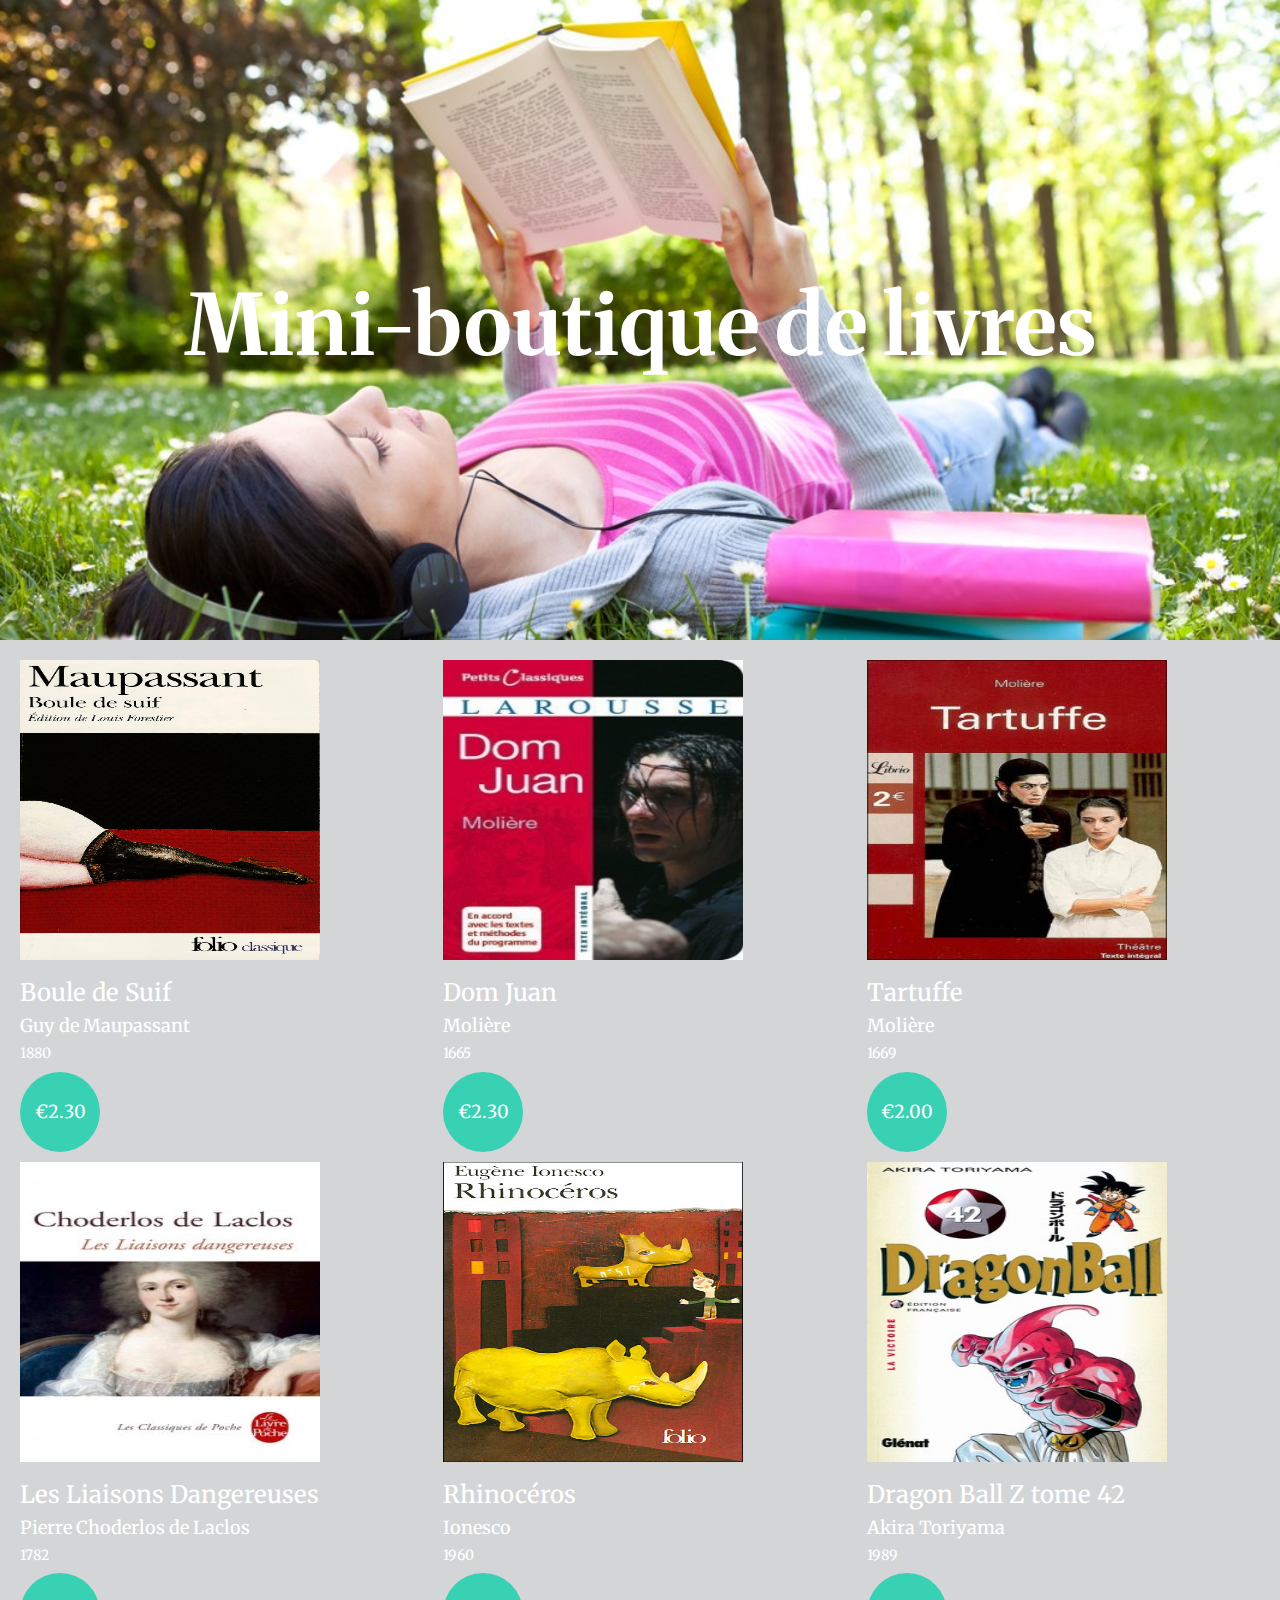
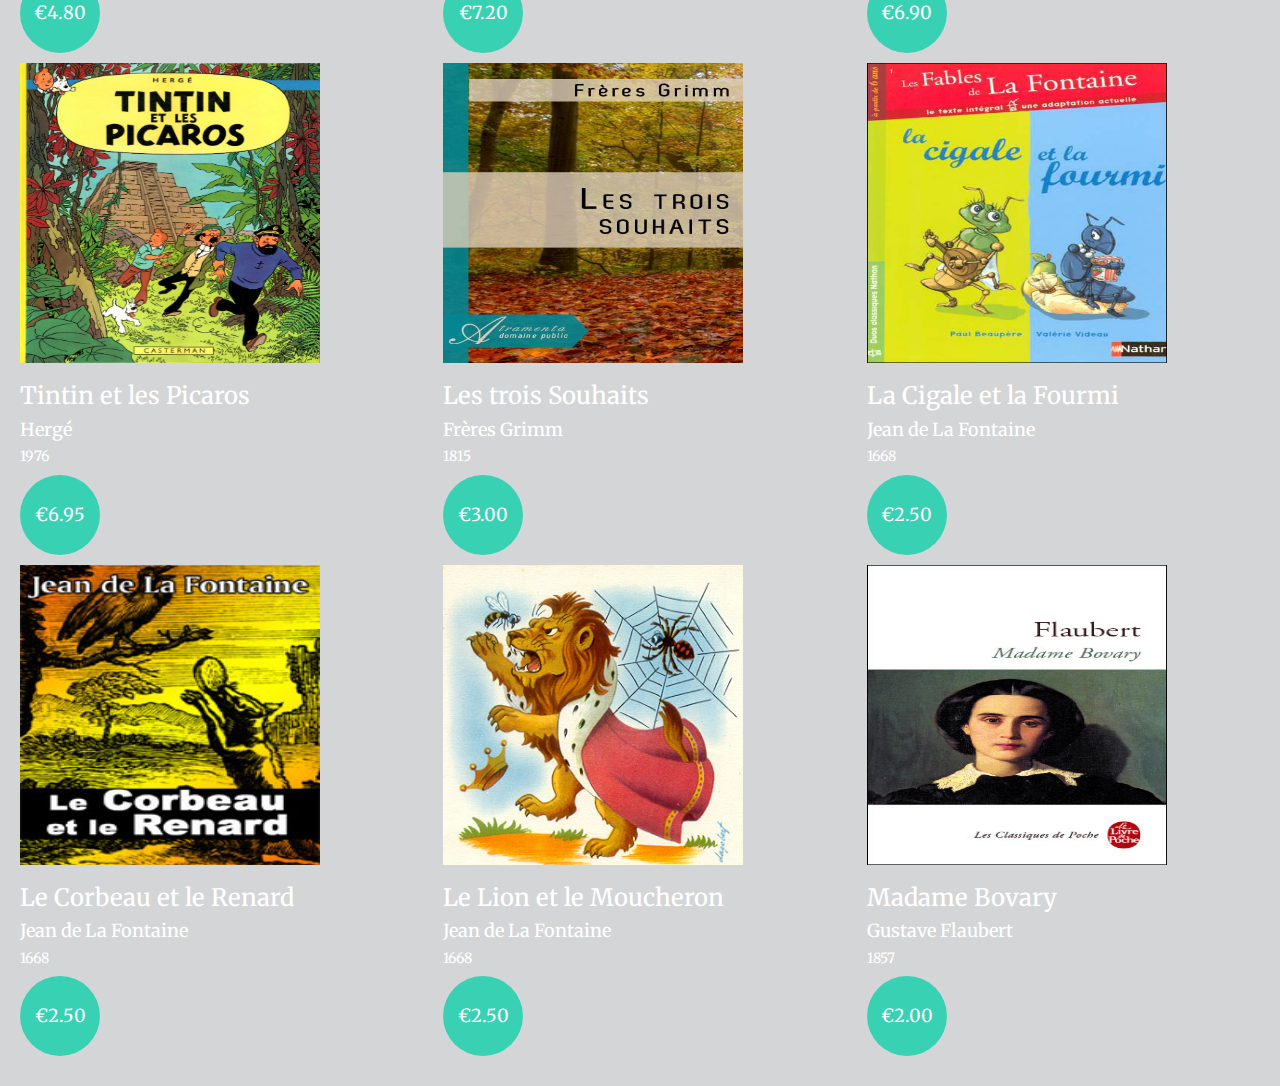
<file: index.html>
<!DOCTYPE html>
<html ng-app="myBooks">
<head>
	<meta charset="utf-8">
	<title> Mini-boutique en AngularJS </title>
	<link rel="stylesheet" type="text/css" href="css/main.css">
	<link rel="stylesheet" type="text/css" href="css/bootstrap/css/bootstrap.min.css">
	<link href="https://fonts.googleapis.com/css?family=Merriweather" rel="stylesheet">
	<meta name="viewport" content="width=device-width, initial-scale=1">
	<link rel="stylesheet" href="https://cdnjs.cloudflare.com/ajax/libs/font-awesome/4.7.0/css/font-awesome.min.css"> 
	<script src="js/angular.min.js"></script>
	<script src="js/controller/controller.js"></script>
	<script src="js/directives/showBook.js"></script>
</head>
<body>
	<div class="header">
		<div>
			<h1> Mini-boutique de livres </h1>
		</div>
	</div>

	<div class="main" ng-controller="bookCtrl">
		<div class="container-fluid list">
			<div class="row">
				<div class="col-md-4 description" ng-repeat="book in books">
					<show-book info="book"></show-book>
				</div>
			</div>
		</div>
	</div>

</body>
</html>
</file>
<file: css/main.css>
* {
  font-family: 'Merriweather', serif; }

.header {
  background-image: url("../img/background.jpg");
  background-repeat: no-repeat;
  background-size: cover;
  height: 640px;
  display: flex;
  justify-content: center;
  align-items: center; }
  .header h1 {
    color: #fff;
    font-size: 6em;
    font-weight: bold; }

.main .list {
  padding: 20px;
  background-color: #D4D5D6; }
  .main .list .description img {
    width: 300px;
    height: 300px; }
  .main .list .description .price {
    background-color: #39D1B4;
    color: #fff;
    font-size: 18px;
    border-radius: 50%;
    height: 80px;
    width: 80px;
    line-height: 80px; }
  .main .list .description .title, .main .list .description .author, .main .list .description .year {
    color: #fff; }

@media screen and (min-width: 540px) and (max-width: 800px) {
  .header h1 {
    font-size: 3em; } }
@media screen and (max-width: 540px) {
  .header h1 {
    font-size: 2em; } }

/*# sourceMappingURL=main.css.map */
</file>
